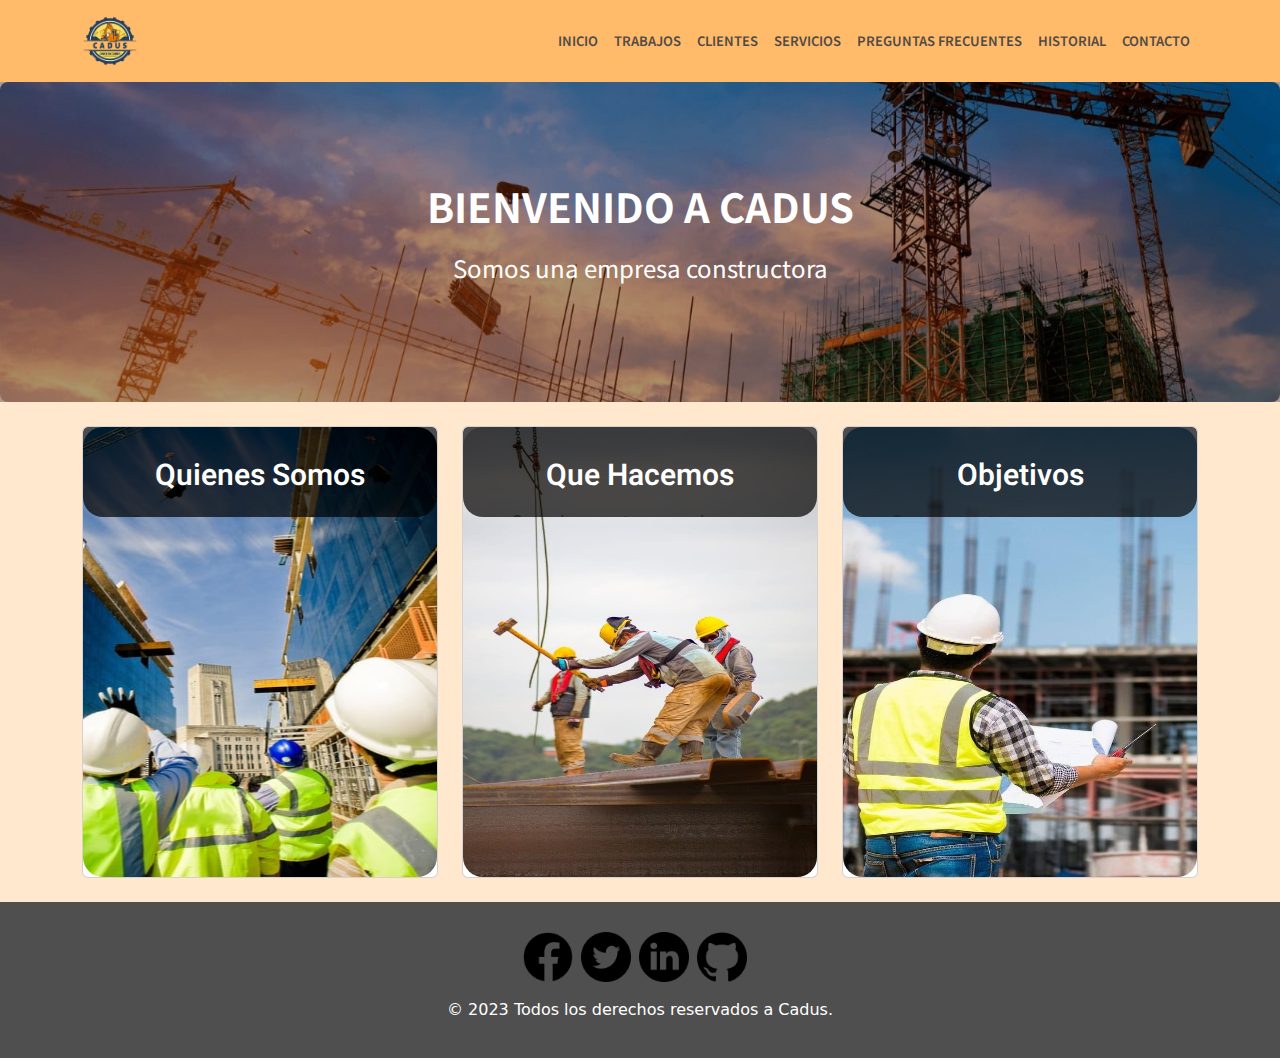
<file: index.html>
<!DOCTYPE html>
<html lang="es">
<head>
  <meta charset="UTF-8">
  <meta name="viewport" content="width=device-width, initial-scale=1, shrink-to-fit=no">
  <title>CADUS S.A</title>
  <!-- Enlace a Bootstrap CSS -->
  <link rel="stylesheet" href="./css/index.css">
  <link rel="preconnect" href="https://fonts.googleapis.com">
<link rel="preconnect" href="https://fonts.gstatic.com" crossorigin>
<link href="https://fonts.googleapis.com/css2?family=Heebo:wght@200&family=Noto+Sans+JP:wght@500&display=swap" rel="stylesheet">
<link href="https://cdn.jsdelivr.net/npm/bootstrap@5.3.2/dist/css/bootstrap.min.css" rel="stylesheet">
<link rel="shortcut icon" href="./img/logo/loguito.png" type="image/x-icon">

</head>
<body id="bodyy">

<!-- Barra de navegación -->

<nav class="navbar navbar-expand-lg navbar-light fixed">
  <div class="container">
    <a class="navbar-brand" href="./index.html">
      <img src="./img/logo/loguito.png" alt="" srcset="">
    </a>
    <button class="navbar-toggler" type="button" data-bs-toggle="collapse" data-bs-target="#navbarNav" aria-controls="navbarNav" aria-expanded="false" aria-label="Toggle navigation">
      <span class="navbar-toggler-icon"></span>
    </button>
    <div class="navbar-collapse justify-content-end menucito collapse" id="navbarNav">
      <ul class="navbar-nav">
        <li class="nav-item"><a class="nav-link" href="./index.html">Inicio</a></li>
        <li class="nav-item"><a class="nav-link" href="./trabajos.html">Trabajos</a></li>
        <li class="nav-item"><a class="nav-link" href="./empresas.html">Clientes</a></li>
        <li class="nav-item"><a class="nav-link" href="./nuestro.html">Servicios</a></li>
        <li class="nav-item"><a class="nav-link" href="./preguntas.html">Preguntas Frecuentes</a></li>
        <li class="nav-item"><a class="nav-link" href="./historial.html">Historial</a></li>
        <li class="nav-item"><a class="nav-link" href="./formulario.html">Contacto</a></li>
      </ul>
    </div>
  </div>
</nav>

  <!-- bienvenida -->
    <section  class="p-5 text-center bg-image rounded-3 hero-section">
      <div class="d-flex justify-content-center align-items-center h-100">
        <div class="text-white">
          <h1 class="hero-title">Bienvenido a Cadus</h1>
        <p class="hero-description">Somos una empresa constructora</p>
      </div>

    </div>
  </section>

    <!-- tarjetas -->
  <div class="container mt-4">
    <div class="row">
      <div class="col-md-4 mb-4">
        <div class="card" id="hover">
          <img src="./img/principal/quienes somos.jpg" alt="quienes somos" class="img-fluid">
          <div class="card-body">
            <h2 class="card-title" id="titulo">Quienes Somos</h2>
            <ul class="card-text" id="rebelde">
              <li>Somos una empresa constructora de sólida trayectoria y experiencia</li>
              <li>con un equipo profesional plenamente comprometido con el cumplimiento</li>
              <li>capaz de brindar múltiples soluciones en forma rápida, creativa y eficaz.</li>
            </ul>
          </div>
        </div>
      </div>
      <div class="col-md-4 mb-4">
        <div class="card" id="hover">
          <img src="./img/principal/que hacemos.jpg" alt="que hacemos" class="img-fluid">
          <div class="card-body">
            <h2 class="card-title" id="titulo">Que Hacemos</h2>
            <ul class="card-text" id="textoo">
              <li>Optimizamos tus espacios e incrementamos tu bienestar.</li>
              <li>Creamos espacios excepcionales e inspiradores para nuestros clientes.</li>
              <li>Construimos tus sueños cumpliendo en tiempo y forma.</li>
              <li>Suministramos y desarrollamos el mobiliario a tu medida.</li>
              <li>Nos adaptamos a las exigencias del mercado.</li>
            </ul>
          </div>
        </div>
      </div>
      <div class="col-md-4 mb-4">
        <div class="card" id="hover">
          <img src="./img/principal/objetivos.jpg" alt="objetivos">
          <div class="card-body">
            <h2 class="card-title" id="titulo">Objetivos</h2>
            <ul class="card-text" id="textoo">
              <li>Crear estructuras seguras y duraderas.</li>
              <li>Generar beneficios económicos.</li>
              <li>Satisfacer al cliente.</li>
              <li>Tener un equipo de trabajo capacitado y herramientas de alta calidad.</li>
            </ul>
          </div>
        </div>
      </div>
    </div>
  </div>
  
  <footer class="footer mt-auto ">
    <div class="container-fluid">
      <div class="row">
        <!-- Redes Sociales -->
        <div class="col-md-12 text-center">
          <ul class="social-icons list-inline">
            <li class="list-inline-item">
              <a href="https://www.facebook.com/">
                <img src="./img/redes/facebook.png" id="face" alt="Facebook" class="img-fluid" />
              </a>
            </li>
            <li class="list-inline-item">
              <a href="https://twitter.com/home?lang=es">
                <img src="./img/redes/twitter.png" id="twitter" alt="Twitter" class="img-fluid" />
              </a>
            </li>
            <li class="list-inline-item">
              <a href="https://www.linkedin.com/feed/">
                <img src="./img/redes/linkedin.png" id="linkedin" alt="LinkedIn" class="img-fluid" />
              </a>
            </li>
            <li class="list-inline-item">
              <a href="https://github.com/">
                <img src="./img/redes/github.png" id="git" alt="github" class="img-fluid" />
              </a>
            </li>
          </ul>
          <div class="container text-center mt-3">
            <p>&copy; 2023 Todos los derechos reservados a Cadus.</p>
          </div>
        </div>
      </div>
    </div>
  </footer>


  <script src="https://code.jquery.com/jquery-3.6.4.min.js"></script>
  <script src="https://cdn.jsdelivr.net/npm/@popperjs/core@2.11.8/dist/umd/popper.min.js" integrity="sha384-I7E8VVD/ismYTF4hNIPjVp/Zjvgyol6VFvRkX/vR+Vc4jQkC+hVqc2pM8ODewa9r" crossorigin="anonymous"></script>
  <script src="https://cdn.jsdelivr.net/npm/bootstrap@5.3.2/dist/js/bootstrap.min.js" integrity="sha384-BBtl+eGJRgqQAUMxJ7pMwbEyER4l1g+O15P+16Ep7Q9Q+zqX6gSbd85u4mG4QzX+" crossorigin="anonymous"></script>

</body>



</html>
</file>
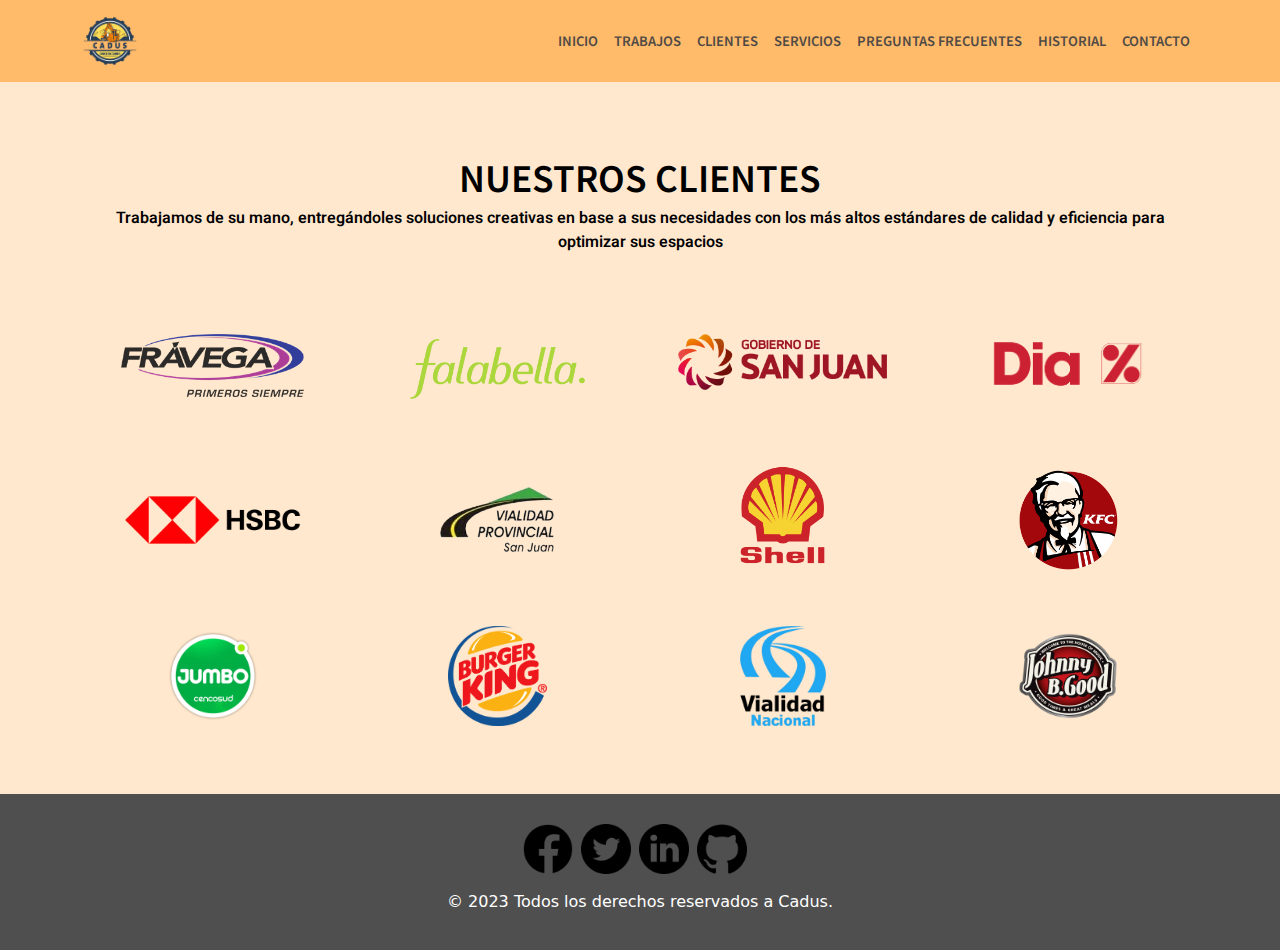
<file: empresas.html>
<!DOCTYPE html>
<html lang="en">

<head>
  <meta charset="utf-8" />
  <meta name="viewport" content="width=device-width, initial-scale=1" />
  <link rel="shortcut icon" href="./img/logo/loguito.png" type="image/x-icon" />
  <title>Nuestros Clientes</title>
  <link rel="stylesheet" href="https://cdn.jsdelivr.net/npm/bootstrap@5.3.2/dist/css/bootstrap.min.css" />
  <link rel="preconnect" href="https://fonts.googleapis.com" />
  <link rel="preconnect" href="https://fonts.gstatic.com" crossorigin />
  <link href="https://fonts.googleapis.com/css2?family=Heebo:wght@200&family=Noto+Sans+JP:wght@500&display=swap"
    rel="stylesheet" />
  <link rel="stylesheet" href="./css/clientes.css" />
</head>

<body id="bodyy">
  <nav class="navbar navbar-expand-md navbar-light fixed">
    <div class="container">
      <a class="navbar-brand" href="./index.html">
        <img src="./img/logo/loguito.png" alt="" srcset="" />
      </a>
      <button class="navbar-toggler" type="button" data-bs-toggle="collapse" data-bs-target="#navbarNav"
        aria-controls="navbarNav" aria-expanded="false" aria-label="Toggle navigation">
        <span class="navbar-toggler-icon"></span>
      </button>
      <div class="navbar-collapse justify-content-end menucito collapse" id="navbarNav">
        <ul class="navbar-nav">
          <li class="nav-item">
            <a class="nav-link" href="./index.html">Inicio</a>
          </li>
          <li class="nav-item">
            <a class="nav-link" href="./trabajos.html">Trabajos</a>
          </li>
          <li class="nav-item">
            <a class="nav-link" href="./empresas.html">Clientes</a>
          </li>
          <li class="nav-item">
            <a class="nav-link" href="./nuestro.html">Servicios</a>
          </li>
          <li class="nav-item">
            <a class="nav-link" href="./preguntas.html">Preguntas Frecuentes</a>
          </li>
          <li class="nav-item">
            <a class="nav-link" href="./historial.html">Historial</a>
          </li>
          <li class="nav-item">
            <a class="nav-link" href="./formulario.html">Contacto</a>
          </li>
        </ul>
      </div>
    </div>
  </nav>

  <section class="container aleriaa pt-4">
    <div class="row">
      <div class="col-md-12 text-center title" id="tituloo">
        <h2 class="text-uppercase">Nuestros Clientes</h2>
        <p>
          Trabajamos de su mano, entregándoles soluciones creativas en base a sus necesidades con los más altos
          estándares de calidad y eficiencia para optimizar sus espacios
        </p>
      </div>
    </div>
  </section>

  <section class="container galeriaa pt-2 pb-5">
    <div class="row">
      <div class="col-md-3 col-sm-12 pt-3">
        <img src="./img/empresas/fravega.png" id="imgrevelde1" class="img-fluid" alt="fravega" />
      </div>
      <div class="col-md-3 col-sm-12 pt-3">
        <img
            src="./img/empresas/fallabella.png"
            id="imgrevelde2"
            class="img-fluid"
            alt="fallabella"
          />
      </div>
      <div class="col-md-3 col-sm-12 pt-3">
        <img   src="./img/empresas//gobierno.png"
        class="img-fluid"
        id="imgrevelde3"
        alt="gobierno"/>
      </div>
      <div class="col-md-3 col-sm-12 pt-3">
        <img src="./img/empresas/dia.png" class="img-fluid" alt="dia" />
      </div>
      <div class="col-md-3 col-sm-12 pt-3">
        <img src="./img/empresas/banco.png" class="img-fluid" alt="banco" />
      </div>
      <div class="col-md-3 col-sm-12 pt-3">
        <img
        src="./img/empresas/vialidad.png"
        class="img-fluid"
        alt="vialidad"
      />
      </div>
      <div class="col-md-3 col-sm-12 pt-3">
        <img
            src="./img/empresas/shell.png"
            id="imgrevelde4"
            class="img-fluid"
            alt="shell"
          />
      </div>
      <div class="col-md-3 col-sm-12 pt-3">
        <img src="./img/empresas/kfc.png" class="img-fluid" alt="kfc" />
      </div>  
      <div class="col-md-3 col-sm-12 pt-3">
        <img src="./img/empresas/jumbo.png" class="img-fluid" alt="jumbo" />
      </div>
      <div class="col-md-3 col-sm-12 pt-3">
        <img src="./img/empresas/burger.png" class="img-fluid" alt="burger" />
      </div>
      <div class="col-md-3 col-sm-12 pt-3">
        <img
        src="./img/empresas/vialidad2.png"
        class="img-fluid"
        alt="vialidad2"
      />
      </div>
      <div class="col-md-3 col-sm-12 pt-3">
        <img src="./img/empresas/good.png" class="img-fluid" alt="good" />
      </div>
    
    </div>
  </section>

  <footer class="footer mt-auto ">
    <div class="container-fluid">
      <div class="row">
        <!-- Redes Sociales -->
        <div class="col-md-12 text-center">
          <ul class="social-icons list-inline">
            <li class="list-inline-item">
              <a href="https://www.facebook.com/">
                <img src="./img/redes/facebook.png" id="face" alt="Facebook" class="img-fluid" />
              </a>
            </li>
            <li class="list-inline-item">
              <a href="https://twitter.com/home?lang=es">
                <img src="./img/redes/twitter.png" id="twitter" alt="Twitter" class="img-fluid" />
              </a>
            </li>
            <li class="list-inline-item">
              <a href="https://www.linkedin.com/feed/">
                <img src="./img/redes/linkedin.png" id="linkedin" alt="LinkedIn" class="img-fluid" />
              </a>
            </li>
            <li class="list-inline-item">
              <a href="https://github.com/">
                <img src="./img/redes/github.png" id="git" alt="github" class="img-fluid" />
              </a>
            </li>
          </ul>
          <div class="container text-center mt-3">
            <p>&copy; 2023 Todos los derechos reservados a Cadus.</p>
          </div>
        </div>
      </div>
    </div>
  </footer>


  <script src="https://code.jquery.com/jquery-3.6.4.min.js"></script>
  <script src="https://cdn.jsdelivr.net/npm/@popperjs/core@2.11.8/dist/umd/popper.min.js"
    integrity="sha384-I7E8VVD/ismYTF4hNIPjVp/Zjvgyol6VFvRkX/vR+Vc4jQkC+hVqc2pM8ODewa9r"
    crossorigin="anonymous"></script>
  <script src="https://cdn.jsdelivr.net/npm/bootstrap@5.3.2/dist/js/bootstrap.min.js"
    integrity="sha384-BBtl+eGJRgqQAUMxJ7pMwbEyER4l1g+O15P+16Ep7Q9Q+zqX6gSbd85u4mG4QzX+" crossorigin="anonymous"></script>
</body>

</html>
</file>
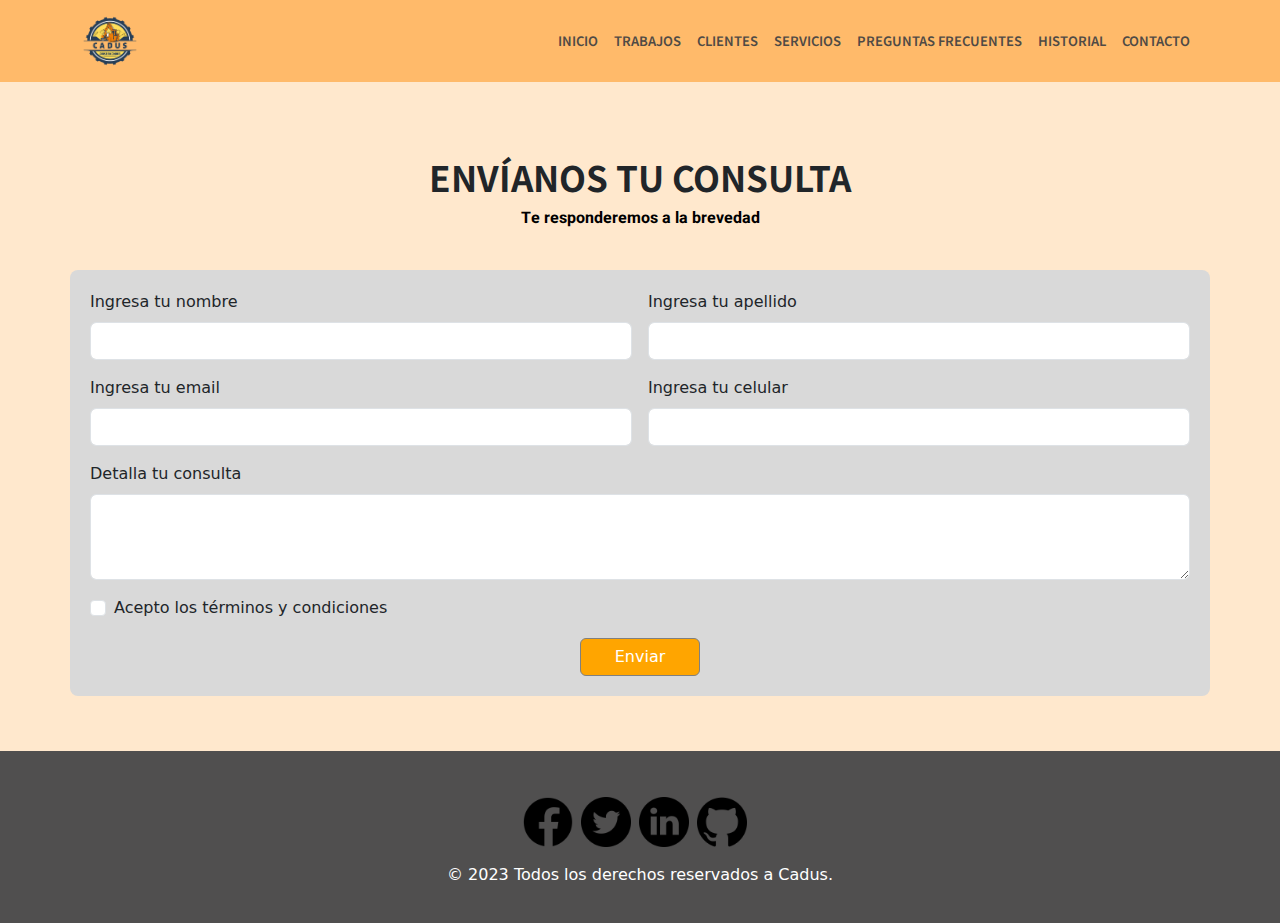
<file: formulario.html>
<!DOCTYPE html>
<html lang="es">
<head>
  <meta charset="UTF-8">
  <meta name="viewport" content="width=device-width, initial-scale=1, shrink-to-fit=no">
  <title>Contacto</title>
  <!-- Enlace a Bootstrap CSS -->
  <link rel="stylesheet" href="./css/formulario.css">
  <link rel="shortcut icon" href="./img/logo/loguito.png" type="image/x-icon">
  <link rel="preconnect" href="https://fonts.googleapis.com">
<link rel="preconnect" href="https://fonts.gstatic.com" crossorigin>
<link href="https://fonts.googleapis.com/css2?family=Heebo:wght@200&family=Noto+Sans+JP:wght@500&display=swap" rel="stylesheet">
<link href="https://cdn.jsdelivr.net/npm/bootstrap@5.3.2/dist/css/bootstrap.min.css" rel="stylesheet">
<link rel="shortcut icon" href="./img/logo/loguito.png" type="image/x-icon">
</head>
<body id="bodyy">

  <nav class="navbar navbar-expand-lg navbar-light fixed">
    <div class="container">
      <a class="navbar-brand" href="./index.html">
        <img src="./img/logo/loguito.png" alt="" srcset="">
      </a>
      <button class="navbar-toggler" type="button" data-bs-toggle="collapse" data-bs-target="#navbarNav" aria-controls="navbarNav" aria-expanded="false" aria-label="Toggle navigation">
        <span class="navbar-toggler-icon"></span>
      </button>
      <div class="navbar-collapse justify-content-end menucito collapse" id="navbarNav">
        <ul class="navbar-nav">
          <li class="nav-item"><a class="nav-link" href="./index.html">Inicio</a></li>
          <li class="nav-item"><a class="nav-link" href="./trabajos.html">Trabajos</a></li>
          <li class="nav-item"><a class="nav-link" href="./empresas.html">Clientes</a></li>
          <li class="nav-item"><a class="nav-link" href="./nuestro.html">Servicios</a></li>
          <li class="nav-item"><a class="nav-link" href="./preguntas.html">Preguntas Frecuentes</a></li>
          <li class="nav-item"><a class="nav-link" href="./historial.html">Historial</a></li>
          <li class="nav-item"><a class="nav-link" href="./formulario.html">Contacto</a></li>
        </ul>
      </div>
    </div>
  </nav>


<!-- Título Nuestros Trabajos -->
<div class="container mt-4" id="titulooo">
  <h2 class="text-center text-uppercase title">ENVÍANOS TU CONSULTA</h2>
  <p>Te responderemos a la brevedad</p>
</div>


<div class="container mt-4" id="fomuuu">
  <form class="row g-3">
    <div class="col-md-6">
      <label D9D9D9 for="inputName" class="form-label">Ingresa tu nombre</label>
      <input type="text" class="form-control" id="inputName" required>
    </div>
    <div class="col-md-6">
      <label for="inputLastName" class="form-label">Ingresa tu apellido</label>
      <input type="text" class="form-control" id="inputLastName"required>
    </div>
    <div class="col-md-6">
      <label for="inputEmail2" class="form-label">Ingresa tu email</label>
      <input type="email" class="form-control" id="inputEmail2" required>
    </div>
    <div class="col-md-6">
      <label for="inputPhone" class="form-label">Ingresa tu celular</label>
      <input type="number" class="form-control" id="inputPhone" required>
    </div>
    <div class="col-12">
      <label for="exampleFormControlTextarea1" class="form-label">Detalla tu consulta</label>
      <textarea class="form-control" id="exampleFormControlTextarea1" rows="3" required></textarea>
    </div>
    <div class="col-12">
      <div class="form-check">
        <input class="form-check-input" type="checkbox" id="gridCheck">
        <label class="form-check-label" for="gridCheck">
          Acepto los términos y condiciones
        </label>
      </div>
    </div>
    <div class="col-12 d-flex justify-content-center" >
      <button type="button" class="btn custom-btn" id="btnEnviar">Enviar</button>
    </div>
  </form>
</div>

<div class="modal fade" id="staticBackdrop" data-bs-backdrop="static" data-bs-keyboard="false" tabindex="-1" aria-labelledby="staticBackdropLabel" aria-hidden="true">
  <div class="modal-dialog">
    <div class="modal-content">
      <div class="modal-header">
        <button type="button" class="btn-close" data-bs-dismiss="modal" aria-label="Close"></button>
      </div>
      <div class="modal-body justify-content-center text-center">
        <img src="./img/redes/tilde.png" alt="Tilde Verde" class="imgg">
        <h1 class="modal-title fs-5 text-success text-center" id="staticBackdropLabel">¡Tu consulta fue enviada correctamente!</h1>
        <p class="text-center"id="nombreModal">Te responderemos a la brevedad</p>
      </div>
      <div class="modal-footer">
        <button type="button" class="btn botoncito" data-bs-dismiss="modal">Cerrar</button>
      </div>
    </div>
  </div>
</div>


<footer class="footer mt-auto">
  <div class="container-fluid">
    <div class="row">
      <!-- Redes Sociales -->
      <div class="col-md-12 text-center mt-3">
        <ul class="social-icons list-inline">
          <li class="list-inline-item">
            <a href="https://www.facebook.com/">
              <img src="./img/redes/facebook.png" id="face" alt="Facebook" class="img-fluid" />
            </a>
          </li>
          <li class="list-inline-item">
            <a href="https://twitter.com/home?lang=es">
              <img src="./img/redes/twitter.png" id="twitter" alt="Twitter" class="img-fluid" />
            </a>
          </li>
          <li class="list-inline-item">
            <a href="https://www.linkedin.com/feed/">
              <img src="./img/redes/linkedin.png" id="linkedin" alt="LinkedIn" class="img-fluid" />
            </a>
          </li>
          <li class="list-inline-item">
            <a href="https://github.com/">
              <img src="./img/redes/github.png" id="git" alt="github" class="img-fluid" />
            </a>
          </li>
        </ul>
        <div class="container text-center mt-3">
          <p>&copy; 2023 Todos los derechos reservados a Cadus.</p>
        </div>
      </div>
    </div>
  </div>
</footer>

<script src="./js/index.js"></script>
<script src="https://code.jquery.com/jquery-3.6.4.min.js"></script>
<script src="https://cdn.jsdelivr.net/npm/@popperjs/core@2.11.8/dist/umd/popper.min.js" integrity="sha384-I7E8VVD/ismYTF4hNIPjVp/Zjvgyol6VFvRkX/vR+Vc4jQkC+hVqc2pM8ODewa9r" crossorigin="anonymous"></script>
<script src="https://cdn.jsdelivr.net/npm/bootstrap@5.3.2/dist/js/bootstrap.min.js" integrity="sha384-BBtl+eGJRgqQAUMxJ7pMwbEyER4l1g+O15P+16Ep7Q9Q+zqX6gSbd85u4mG4QzX+" crossorigin="anonymous"></script>
</body>
</html>
</file>
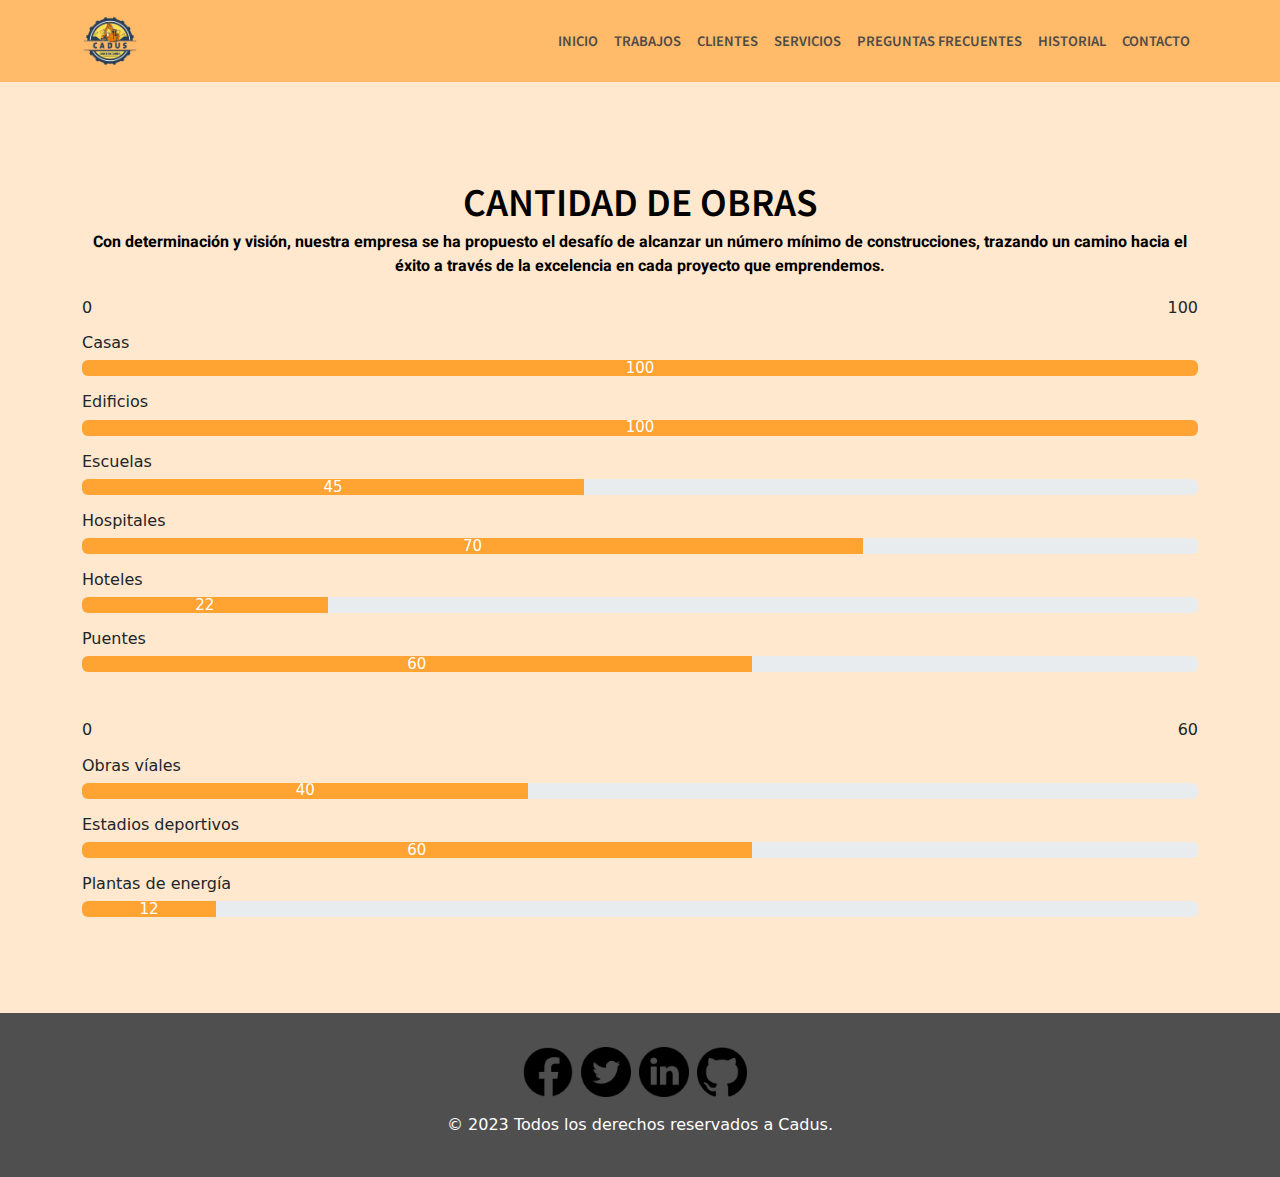
<file: historial.html>
<!doctype html>
<html lang="en">

<head>
  <meta charset="utf-8">
  <meta name="viewport" content="width=device-width, initial-scale=1">
  <title>Historial</title>
  <link rel="stylesheet" href="./css/historial.css">
  <link rel="preconnect" href="https://fonts.googleapis.com">
  <link rel="preconnect" href="https://fonts.gstatic.com" crossorigin>
  <link href="https://fonts.googleapis.com/css2?family=Heebo:wght@200&family=Noto+Sans+JP:wght@500&display=swap" rel="stylesheet">
  <link href="https://cdn.jsdelivr.net/npm/bootstrap@5.3.2/dist/css/bootstrap.min.css" rel="stylesheet">
  <link rel="shortcut icon" href="./img/logo/loguito.png" type="image/x-icon">
</head>

<body id="bodyy">
  <nav class="navbar navbar-expand-lg navbar-light fixed">
    <div class="container">
      <a class="navbar-brand" href="./index.html">
        <img src="./img/logo/loguito.png" alt="" srcset="">
      </a>
      <button class="navbar-toggler" type="button" data-bs-toggle="collapse" data-bs-target="#navbarNav"
        aria-controls="navbarNav" aria-expanded="false" aria-label="Toggle navigation">
        <span class="navbar-toggler-icon"></span>
      </button>
      <div class="navbar-collapse justify-content-end menucito collapse" id="navbarNav">
        <ul class="navbar-nav">
          <li class="nav-item"><a class="nav-link" href="./index.html">Inicio</a></li>
          <li class="nav-item"><a class="nav-link" href="./trabajos.html">Trabajos</a></li>
          <li class="nav-item"><a class="nav-link" href="./empresas.html">Clientes</a></li>
          <li class="nav-item"><a class="nav-link" href="./nuestro.html">Servicios</a></li>
          <li class="nav-item"><a class="nav-link" href="./preguntas.html">Preguntas Frecuentes</a></li>
          <li class="nav-item"><a class="nav-link" href="./historial.html">Historial</a></li>
          <li class="nav-item"><a class="nav-link" href="./formulario.html">Contacto</a></li>
        </ul>
      </div>
    </div>
  </nav>

  <div class="container text-center mt-5 mb-5" id="tituloo">
    <h2>CANTIDAD DE OBRAS</h2>
    <p>Con determinación y visión, nuestra empresa se ha propuesto el desafío de alcanzar un número mínimo de
      construcciones, trazando un camino hacia el éxito a través de la excelencia en cada proyecto que emprendemos.
    </p>

    <div class="progress-container">
      <div class="numeritos">
        <h6 id="izq">0</h6>
      <h6 id="der">100</h6>
      </div>
      <h6 class="left-align mt-3">Casas</h6>
      <div class="progress" role="progressbar" aria-label="Example with label" aria-valuenow="100">
        <div class="progress-bar casas-progress" style="background-color: #FFA333; font-size: 15px;">100</div>
      </div>

      <h6 class="left-align mt-3">Edificios</h6>
      <div class="progress" role="progressbar" aria-label="Example with label" aria-valuenow="100">
        <div class="progress-bar edificios-progress" style="background-color: #FFA333; font-size: 15px;">100</div>
      </div>

      <h6 class="left-align mt-3">Escuelas</h6>
      <div class="progress" role="progressbar" aria-label="Example with label" aria-valuenow="45">
        <div class="progress-bar escuelas-progress" style="background-color: #FFA333; font-size: 15px;">45</div>
      </div>

      <h6 class="left-align mt-3">Hospitales</h6>
      <div class="progress" role="progressbar" aria-label="Example with label" aria-valuenow="70">
        <div class="progress-bar hospitales-progress" style="background-color: #FFA333; font-size: 15px;">70</div>
      </div>

      <h6 class="left-align mt-3">Hoteles</h6>
      <div class="progress" role="progressbar" aria-label="Example with label" aria-valuenow="22">
        <div class="progress-bar hoteles-progress"style="background-color: #FFA333; font-size: 15px;">22</div>
      </div>

      <h6 class="left-align mt-3">Puentes</h6>
      <div class="progress" role="progressbar" aria-label="Example with label" aria-valuenow="60">
        <div class="progress-bar puentes-progress" style="background-color: #FFA333; font-size: 15px;">60</div>
      </div>
    </div>

    <div class="progress-container mt-5">
      <div class="numeritos2">
        <h6 id="izq">0</h6>
      <h6 id="der">60</h6>
      </div>
  
      <h6 class="left-align mt-3">Obras víales</h6>
      <div class="progress" role="progressbar" aria-label="Example with label" aria-valuenow="40">
        <div class="progress-bar obras-viales-progress" style="background-color: #FFA333; font-size: 15px;">40</div>
      </div>

      <h6 class="left-align mt-3">Estadios deportivos</h6>
      <div class="progress" role="progressbar" aria-label="Example with label" aria-valuenow="60">
        <div class="progress-bar estadios-deportivos-progress" style="background-color: #FFA333; font-size: 15px;">60</div>
      </div>

      <h6 class="left-align mt-3">Plantas de energía</h6>
      <div class="progress" role="progressbar" aria-label="Example with label" aria-valuenow="12">
        <div class="progress-bar plantas-energia-progress" style="background-color: #FFA333; font-size: 15px;"">12</div>
      </div>
    </div>
  </div>

  <footer class="footer mt-5">
    <div class="container-fluid">
      <div class="row">
        <!-- Redes Sociales -->
        <div class="col-md-12 text-center mt-4 mb-4">
          <ul class="social-icons list-inline">
            <li class="list-inline-item">
              <a href="https://www.facebook.com/">
                <img src="./img/redes/facebook.png" id="face" alt="Facebook" class="img-fluid" />
              </a>
            </li>
            <li class="list-inline-item">
              <a href="https://twitter.com/home?lang=es">
                <img src="./img/redes/twitter.png" id="twitter" alt="Twitter" class="img-fluid" />
              </a>
            </li>
            <li class="list-inline-item">
              <a href="https://www.linkedin.com/feed/">
                <img src="./img/redes/linkedin.png" id="linkedin" alt="LinkedIn" class="img-fluid" />
              </a>
            </li>
            <li class="list-inline-item">
              <a href="https://github.com/">
                <img src="./img/redes/github.png" id="git" alt="github" class="img-fluid" />
              </a>
            </li>
          </ul>
          <div class="container text-center mt-3">
            <p>&copy; 2023 Todos los derechos reservados a Cadus.</p>
          </div>
        </div>
      </div>
    </div>
  </footer>



  <script src="https://code.jquery.com/jquery-3.6.4.min.js"></script>
  <script src="https://cdn.jsdelivr.net/npm/@popperjs/core@2.11.8/dist/umd/popper.min.js"
    integrity="sha384-I7E8VVD/ismYTF4hNIPjVp/Zjvgyol6VFvRkX/vR+Vc4jQkC+hVqc2pM8ODewa9r"
    crossorigin="anonymous"></script>
  <script src="https://cdn.jsdelivr.net/npm/bootstrap@5.3.2/dist/js/bootstrap.min.js"
    integrity="sha384-BBtl+eGJRgqQAUMxJ7pMwbEyER4l1g+O15P+16Ep7Q9Q+zqX6gSbd85u4mG4QzX+"
    crossorigin="anonymous"></script>
</body>

</html>
</file>
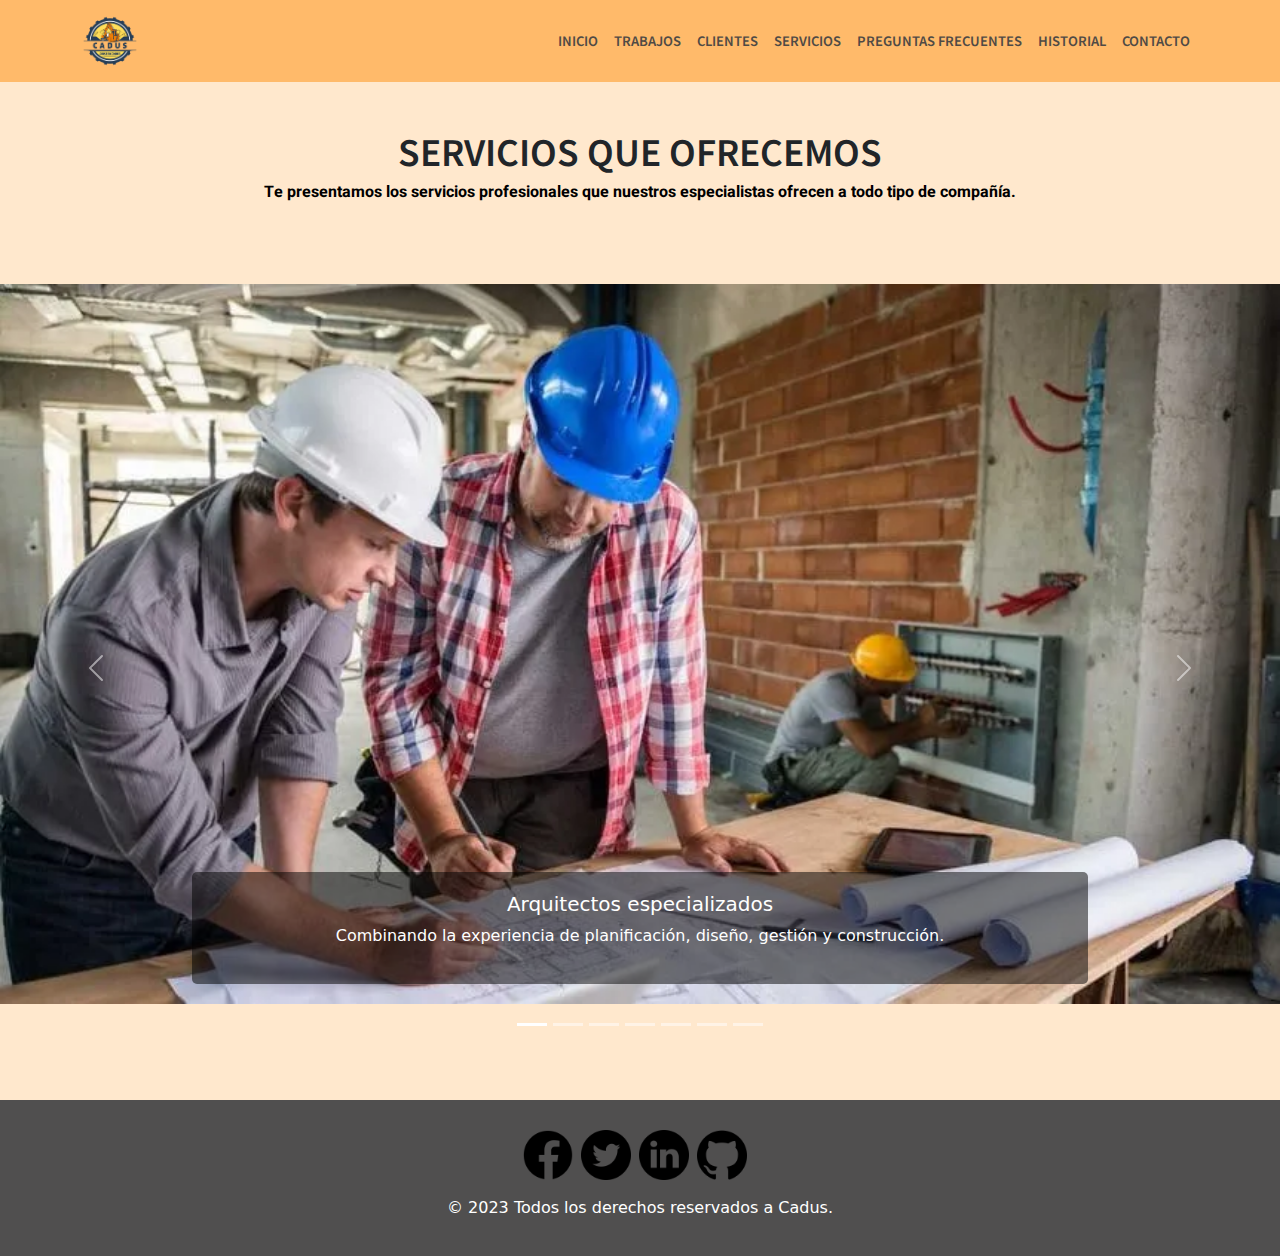
<file: nuestro.html>
<!DOCTYPE html>
<html lang="en">

<head>
    <meta charset="UTF-8">
    <meta name="viewport" content="width=device-width, initial-scale=1, shrink-to-fit=no">

    <title>Servicios</title>
    <link rel="stylesheet" href="./css/servicios.css">
    <link rel="preconnect" href="https://fonts.googleapis.com">
    <link rel="preconnect" href="https://fonts.gstatic.com" crossorigin>
    <link href="https://fonts.googleapis.com/css2?family=Heebo:wght@200&family=Noto+Sans+JP:wght@500&display=swap"
        rel="stylesheet">
    <link href="https://cdn.jsdelivr.net/npm/bootstrap@5.3.2/dist/css/bootstrap.min.css" rel="stylesheet">
    <link rel="shortcut icon" href="./img/logo/loguito.png" type="image/x-icon">
</head>

<body id="bodyy">

    <nav class="navbar navbar-expand-lg navbar-light fixed">
        <div class="container">
            <a class="navbar-brand" href="./index.html">
                <img src="./img/logo/loguito.png" alt="" srcset="">
            </a>
            <button class="navbar-toggler" type="button" data-bs-toggle="collapse" data-bs-target="#navbarNav"
                aria-controls="navbarNav" aria-expanded="false" aria-label="Toggle navigation">
                <span class="navbar-toggler-icon"></span>
            </button>
            <div class="navbar-collapse justify-content-end menucito collapse" id="navbarNav">
                <ul class="navbar-nav">
                    <li class="nav-item"><a class="nav-link" href="./index.html">Inicio</a></li>
                    <li class="nav-item"><a class="nav-link" href="./trabajos.html">Trabajos</a></li>
                    <li class="nav-item"><a class="nav-link" href="./empresas.html">Clientes</a></li>
                    <li class="nav-item"><a class="nav-link" href="./nuestro.html">Servicios</a></li>
                    <li class="nav-item"><a class="nav-link" href="./preguntas.html">Preguntas Frecuentes</a></li>
                    <li class="nav-item"><a class="nav-link" href="./historial.html">Historial</a></li>
                    <li class="nav-item"><a class="nav-link" href="./formulario.html">Contacto</a></li>
                </ul>
            </div>
        </div>
    </nav>


    <div class="container mt-5 mb-5" id="tituloo">
        <h2 class="text-center text-uppercase title">SERVICIOS QUE OFRECEMOS</h2>
        <p>Te presentamos los servicios profesionales que nuestros especialistas ofrecen a todo tipo de compañía.</p>
    </div>

    <div id="carouselExampleCaptions" class="carousel slide mt-3 mb-5 pb-5">
        <div class="carousel-indicators">
            <button type="button" data-bs-target="#carouselExampleCaptions" data-bs-slide-to="0" class="active"
                aria-current="true" aria-label="Slide 1"></button>
            <button type="button" data-bs-target="#carouselExampleCaptions" data-bs-slide-to="1" aria-label="Slide 2"></button>
            <button type="button" data-bs-target="#carouselExampleCaptions" data-bs-slide-to="2" aria-label="Slide 3"></button>
            <button type="button" data-bs-target="#carouselExampleCaptions" data-bs-slide-to="3" aria-label="Slide 4"></button>
            <button type="button" data-bs-target="#carouselExampleCaptions" data-bs-slide-to="4" aria-label="Slide 5"></button>
            <button type="button" data-bs-target="#carouselExampleCaptions" data-bs-slide-to="5" aria-label="Slide 6"></button>
            <button type="button" data-bs-target="#carouselExampleCaptions" data-bs-slide-to="6" aria-label="Slide 7"></button>
        </div>
        <div class="carousel-inner">
            <div class="carousel-item active">
                <img src="./img/servicios/ARQUI.webp" class="d-block w-100 img-fluid" alt="...">
                <div class="carousel-caption d-md-block">
                    <h5>Arquitectos especializados</h5>
                    <p>Combinando la experiencia de planificación, diseño, gestión y construcción.</p>
                </div>
            </div>
            <div class="carousel-item">
                <img src="./img/servicios/higiene y seguridad.jfif" class="d-block w-100 img-fluid" alt="...">
                <div class="carousel-caption d-md-block">
                    <h5>Higiene y seguridad</h5>
                    <p>Protegemos la vida y el bienestar de los trabajadores.</p>
                </div>
            </div>
            <div class="carousel-item">
                <img src="./img/servicios/bariro.jpg" class="d-block w-100 img-fluid" alt="...">
                <div class="carousel-caption d-md-block">
                    <h5>Construcciones</h5>
                    <p>Nuestros servicios abarcan la construcción de nuevos proyectos.</p>
                </div>
            </div>
            <div class="carousel-item">
                <img src="./img/servicios/imagen2.jpeg" class="d-block w-100 img-fluid"  alt="...">
                <div class="carousel-caption d-md-block">
                    <h5>Instalaciones eléctricas</h5>
                    <p>Realizamos instalaciones generales, mantenimiento para locales comerciales.</p>
                </div>
            </div>
            <div class="carousel-item">
                <img src="./img/servicios/imagen3.jpeg" class="d-block w-100 img-fluid" alt="...">
                <div class="carousel-caption d-md-block">
                    <h4>Plomeria de alta calidad</h4>
                    <p>Brindamos nuestros servicios con personas certificadas.</p>
                </div>
            </div>
        </div>
        <button class="carousel-control-prev" type="button" data-bs-target="#carouselExampleCaptions"
            data-bs-slide="prev">
            <span class="carousel-control-prev-icon" aria-hidden="true"></span>
            <span class="visually-hidden">Previous</span>
        </button>
        <button class="carousel-control-next" type="button" data-bs-target="#carouselExampleCaptions"
            data-bs-slide="next">
            <span class="carousel-control-next-icon" aria-hidden="true"></span>
            <span class="visually-hidden">Next</span>
        </button>
    </div>

    <footer class="footer mt-auto ">
      <div class="container-fluid">
        <div class="row">
          <!-- Redes Sociales -->
          <div class="col-md-12 text-center">
            <ul class="social-icons list-inline">
              <li class="list-inline-item">
                <a href="https://www.facebook.com/">
                  <img src="./img/redes/facebook.png" id="face" alt="Facebook" class="img-fluid" />
                </a>
              </li>
              <li class="list-inline-item">
                <a href="https://twitter.com/home?lang=es">
                  <img src="./img/redes/twitter.png" id="twitter" alt="Twitter" class="img-fluid" />
                </a>
              </li>
              <li class="list-inline-item">
                <a href="https://www.linkedin.com/feed/">
                  <img src="./img/redes/linkedin.png" id="linkedin" alt="LinkedIn" class="img-fluid" />
                </a>
              </li>
              <li class="list-inline-item">
                <a href="https://github.com/">
                  <img src="./img/redes/github.png" id="git" alt="github" class="img-fluid" />
                </a>
              </li>
            </ul>
            <div class="container text-center mt-3">
              <p>&copy; 2023 Todos los derechos reservados a Cadus.</p>
            </div>
          </div>
        </div>
      </div>
    </footer>
  

    <script src="https://code.jquery.com/jquery-3.6.4.min.js"></script>
    <script src="https://cdn.jsdelivr.net/npm/@popperjs/core@2.11.8/dist/umd/popper.min.js"
        integrity="sha384-I7E8VVD/ismYTF4hNIPjVp/Zjvgyol6VFvRkX/vR+Vc4jQkC+hVqc2pM8ODewa9r"
        crossorigin="anonymous"></script>
    <script src="https://cdn.jsdelivr.net/npm/bootstrap@5.3.2/dist/js/bootstrap.min.js"
        integrity="sha384-BBtl+eGJRgqQAUMxJ7pMwbEyER4l1g+O15P+16Ep7Q9Q+zqX6gSbd85u4mG4QzX+"
        crossorigin="anonymous"></script>

</body>

</html>
</file>
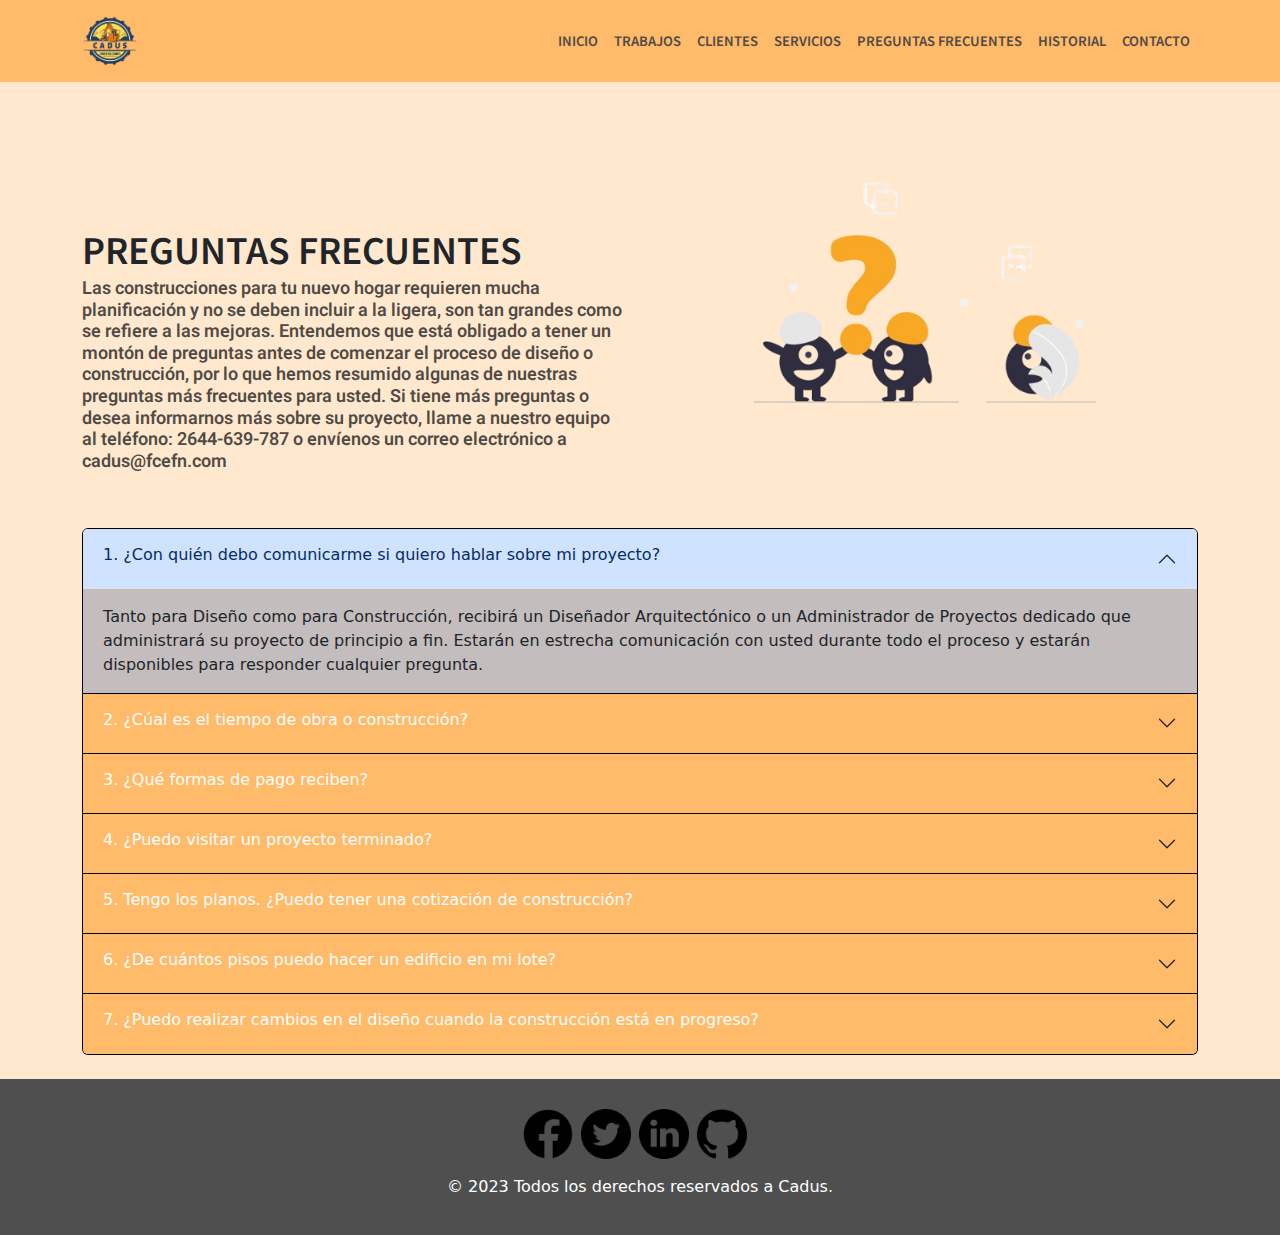
<file: preguntas.html>
<!doctype html>
<html lang="en">

<head>
  <meta charset="utf-8">
  <meta name="viewport" content="width=device-width, initial-scale=1">
  <title>Preguntas frecuentes</title>
  <link rel="preconnect" href="https://fonts.googleapis.com">
  <link rel="preconnect" href="https://fonts.gstatic.com" crossorigin>
  <link href="https://fonts.googleapis.com/css2?family=Heebo:wght@200&family=Noto+Sans+JP:wght@500&display=swap"
      rel="stylesheet">
  <link href="https://cdn.jsdelivr.net/npm/bootstrap@5.3.2/dist/css/bootstrap.min.css" rel="stylesheet">
  <link rel="shortcut icon" href="./img/logo/loguito.png" type="image/x-icon">
  <link href="https://cdn.jsdelivr.net/npm/bootstrap@5.3.2/dist/css/bootstrap.min.css" rel="stylesheet"
    integrity="sha384-T3c6CoIi6uLrA9TneNEoa7RxnatzjcDSCmG1MXxSR1GAsXEV/Dwwykc2MPK8M2HN" crossorigin="anonymous">
    <link rel="stylesheet" href="./css/preguntas.css">
    <link rel="shortcut icon" href="./img/logo/loguito.png" type="image/x-icon">
</head>

<body id="bodyy">
  
  <nav class="navbar navbar-expand-lg navbar-light fixed">
    <div class="container">
      <a class="navbar-brand" href="./index.html">
        <img src="./img/logo/loguito.png" alt="" srcset="">
      </a>
      <button class="navbar-toggler" type="button" data-bs-toggle="collapse" data-bs-target="#navbarNav" aria-controls="navbarNav" aria-expanded="false" aria-label="Toggle navigation">
        <span class="navbar-toggler-icon"></span>
      </button>
      <div class="navbar-collapse justify-content-end menucito collapse" id="navbarNav">
        <ul class="navbar-nav">
          <li class="nav-item"><a class="nav-link" href="./index.html">Inicio</a></li>
          <li class="nav-item"><a class="nav-link" href="./trabajos.html">Trabajos</a></li>
          <li class="nav-item"><a class="nav-link" href="./empresas.html">Clientes</a></li>
          <li class="nav-item"><a class="nav-link" href="./nuestro.html">Servicios</a></li>
          <li class="nav-item"><a class="nav-link" href="./preguntas.html">Preguntas Frecuentes</a></li>
          <li class="nav-item"><a class="nav-link" href="./historial.html">Historial</a></li>
          <li class="nav-item"><a class="nav-link" href="./formulario.html">Contacto</a></li>
        </ul>
      </div>
    </div>
  </nav>
  
  <div class="container pt-5 mb-5" id="primero">
    <div class="row">
      <div class="col-md-6 pt-5" id="herooo">

        <h2>PREGUNTAS FRECUENTES</h2>

        <h6 id="textt">Las construcciones para tu nuevo hogar requieren mucha planificación y no se deben incluir a la ligera, son tan
          grandes como se refiere a las mejoras. Entendemos que está obligado a tener un montón de preguntas antes de
          comenzar el proceso de diseño o construcción, por lo que hemos resumido algunas de nuestras preguntas más
          frecuentes para usted. Si tiene más preguntas o desea informarnos más sobre su proyecto, llame a nuestro
          equipo al teléfono: 2644-639-787 o envíenos un correo electrónico a cadus@fcefn.com</h6>

      </div>
      <div class="col-md-6" id="imagen">

        <img src="img/principal/preguntas.png" class="img-fluid" alt="Preguntas frecuentes" width="500" height="500">

      </div>
    </div>
  </div>


  <div class="accordion container" id="preg">
    <div class="accordion-item">
      <h2 class="accordion-header">
        <button class="accordion-button" type="button" data-bs-toggle="collapse" data-bs-target="#uno"
          aria-expanded="true" aria-controls="uno">
          <h6>1. ¿Con quién debo comunicarme si quiero hablar sobre mi proyecto? </h6>
        </button>
      </h2>
      <div id="uno" class="accordion-collapse collapse show" data-bs-parent="#preg">
        <div class="accordion-body">
          Tanto para Diseño como para Construcción, recibirá un Diseñador Arquitectónico o un Administrador de Proyectos
          dedicado que administrará su proyecto de principio a fin. Estarán en estrecha comunicación con usted durante
          todo el proceso y estarán disponibles para responder cualquier pregunta.
        </div>
      </div>
    </div>


    <div class="accordion-item">
      <h2 class="accordion-header">
        <button class="accordion-button collapsed" type="button" data-bs-toggle="collapse" data-bs-target="#dos"
          aria-expanded="false" aria-controls="dos">
          <h6>2. ¿Cúal es el tiempo de obra o construcción?
          </h6>
        </button>
      </h2>
      <div id="dos" class="accordion-collapse collapse" data-bs-parent="#preg">
        <div class="accordion-body">
          Depende la cantidad de metros, iniciándose desde que esta lista la aprobación municipal hasta la finalización
          de la obra aprox 5 a 8 meses
        </div>
      </div>
    </div>

    <div class="accordion-item">
      <h2 class="accordion-header">
        <button class="accordion-button collapsed" type="button" data-bs-toggle="collapse" data-bs-target="#tres"
          aria-expanded="false" aria-controls="tres">
          <h6>3. ¿Qué formas de pago reciben?</h6>
        </button>
      </h2>
      <div id="tres" class="accordion-collapse collapse" data-bs-parent="#preg">
        <div class="accordion-body">
          Contamos con pagos parciales con avance de obra, y consúltanos por planes de financiación.
        </div>
      </div>
    </div>

    <div class="accordion-item">
      <h2 class="accordion-header">
        <button class="accordion-button collapsed" type="button" data-bs-toggle="collapse" data-bs-target="#cuatro"
          aria-expanded="false" aria-controls="cuatro">
          <h6>4. ¿Puedo visitar un proyecto terminado?</h6>
        </button>
      </h2>
      <div id="cuatro" class="accordion-collapse collapse" data-bs-parent="#preg">
        <div class="accordion-body">
          ¡Absolutamente! Animamos a todos nuestros clientes potenciales a ver de cerca nuestros proyectos terminados.
          Esta es una excelente manera de ver nuestra fantástica calidad de mano de obra. Los miembros de nuestros
          equipos de diseño y construcción estarán disponibles durante el recorrido para responder a cualquier pregunta.
        </div>
      </div>
    </div>

    <div class="accordion-item">
      <h2 class="accordion-header">
        <button class="accordion-button collapsed" type="button" data-bs-toggle="collapse" data-bs-target="#cinco"
          aria-expanded="false" aria-controls="cinco">
          <h6>5. Tengo los planos. ¿Puedo tener una cotización de construcción?
          </h6>
        </button>
      </h2>
      <div id="cinco" class="accordion-collapse collapse" data-bs-parent="#preg">
        <div class="accordion-body">
          Claro que sí. Envíe sus dibujos a cadus@fcefn.com y estaremos encantados de proporcionarle una cita sin
          compromiso para que podamos explicarle un poco más sobre cómo trabajamos.
        </div>
      </div>
    </div>

    <div class="accordion-item">
      <h2 class="accordion-header">
        <button class="accordion-button collapsed" type="button" data-bs-toggle="collapse" data-bs-target="#seis"
          aria-expanded="false" aria-controls="seis">
          <h6>6. ¿De cuántos pisos puedo hacer un edificio en mi lote?
          </h6>
        </button>
      </h2>
      <div id="seis" class="accordion-collapse collapse" data-bs-parent="#preg">
        <div class="accordion-body">
          Depende de la longitud de frente del terreno y del ancho de la calle o avenida. Ejemplo: con frentes mayores a
          18 m. en calles o vías de 12.5m. a más de ancho se permite 8 pisos. Para otros casos
          comuníquese con nosotros por gmail a cadus@fcefn.com.

        </div>
      </div>
    </div>

    <div class="accordion-item">
      <h2 class="accordion-header">
        <button class="accordion-button collapsed" type="button" data-bs-toggle="collapse" data-bs-target="#siete"
          aria-expanded="false" aria-controls="siete">
          <h6>7. ¿Puedo realizar cambios en el diseño cuando la construcción está en progreso?
          </h6>
        </button>
      </h2>
      <div id="siete" class="accordion-collapse collapse" data-bs-parent="#preg">
        <div class="accordion-body">
          Siempre haremos todo lo posible para adaptarnos a cualquier cambio en el sitio, pero depende de la cantidad de
          información que recibamos. Estarás en estrecha comunicación con tu director de obra para que te puedan avisar
          cuando necesitemos decisiones confirmadas. Ofrecemos a nuestros clientes modificaciones de diseño ilimitadas
          antes de la presentación en la alcaldía, por lo que le recomendamos que aproveche este servicio y experimente
          de verdad durante la fase de diseño.

        </div>
      </div>
    </div>


  </div>
  <br>

  <footer class="footer mt-auto ">
    <div class="container-fluid">
      <div class="row">
        <!-- Redes Sociales -->
        <div class="col-md-12 text-center">
          <ul class="social-icons list-inline">
            <li class="list-inline-item">
              <a href="https://www.facebook.com/">
                <img src="./img/redes/facebook.png" id="face" alt="Facebook" class="img-fluid" />
              </a>
            </li>
            <li class="list-inline-item">
              <a href="https://twitter.com/home?lang=es">
                <img src="./img/redes/twitter.png" id="twitter" alt="Twitter" class="img-fluid" />
              </a>
            </li>
            <li class="list-inline-item">
              <a href="https://www.linkedin.com/feed/">
                <img src="./img/redes/linkedin.png" id="linkedin" alt="LinkedIn" class="img-fluid" />
              </a>
            </li>
            <li class="list-inline-item">
              <a href="https://github.com/">
                <img src="./img/redes/github.png" id="git" alt="github" class="img-fluid" />
              </a>
            </li>
          </ul>
          <div class="container text-center mt-3">
            <p>&copy; 2023 Todos los derechos reservados a Cadus.</p>
          </div>
        </div>
      </div>
    </div>
  </footer>

  <script src="https://cdn.jsdelivr.net/npm/bootstrap@5.3.2/dist/js/bootstrap.bundle.min.js"
    integrity="sha384-C6RzsynM9kWDrMNeT87bh95OGNyZPhcTNXj1NW7RuBCsyN/o0jlpcV8Qyq46cDfL"
    crossorigin="anonymous"></script>




</body>

</html>
</file>
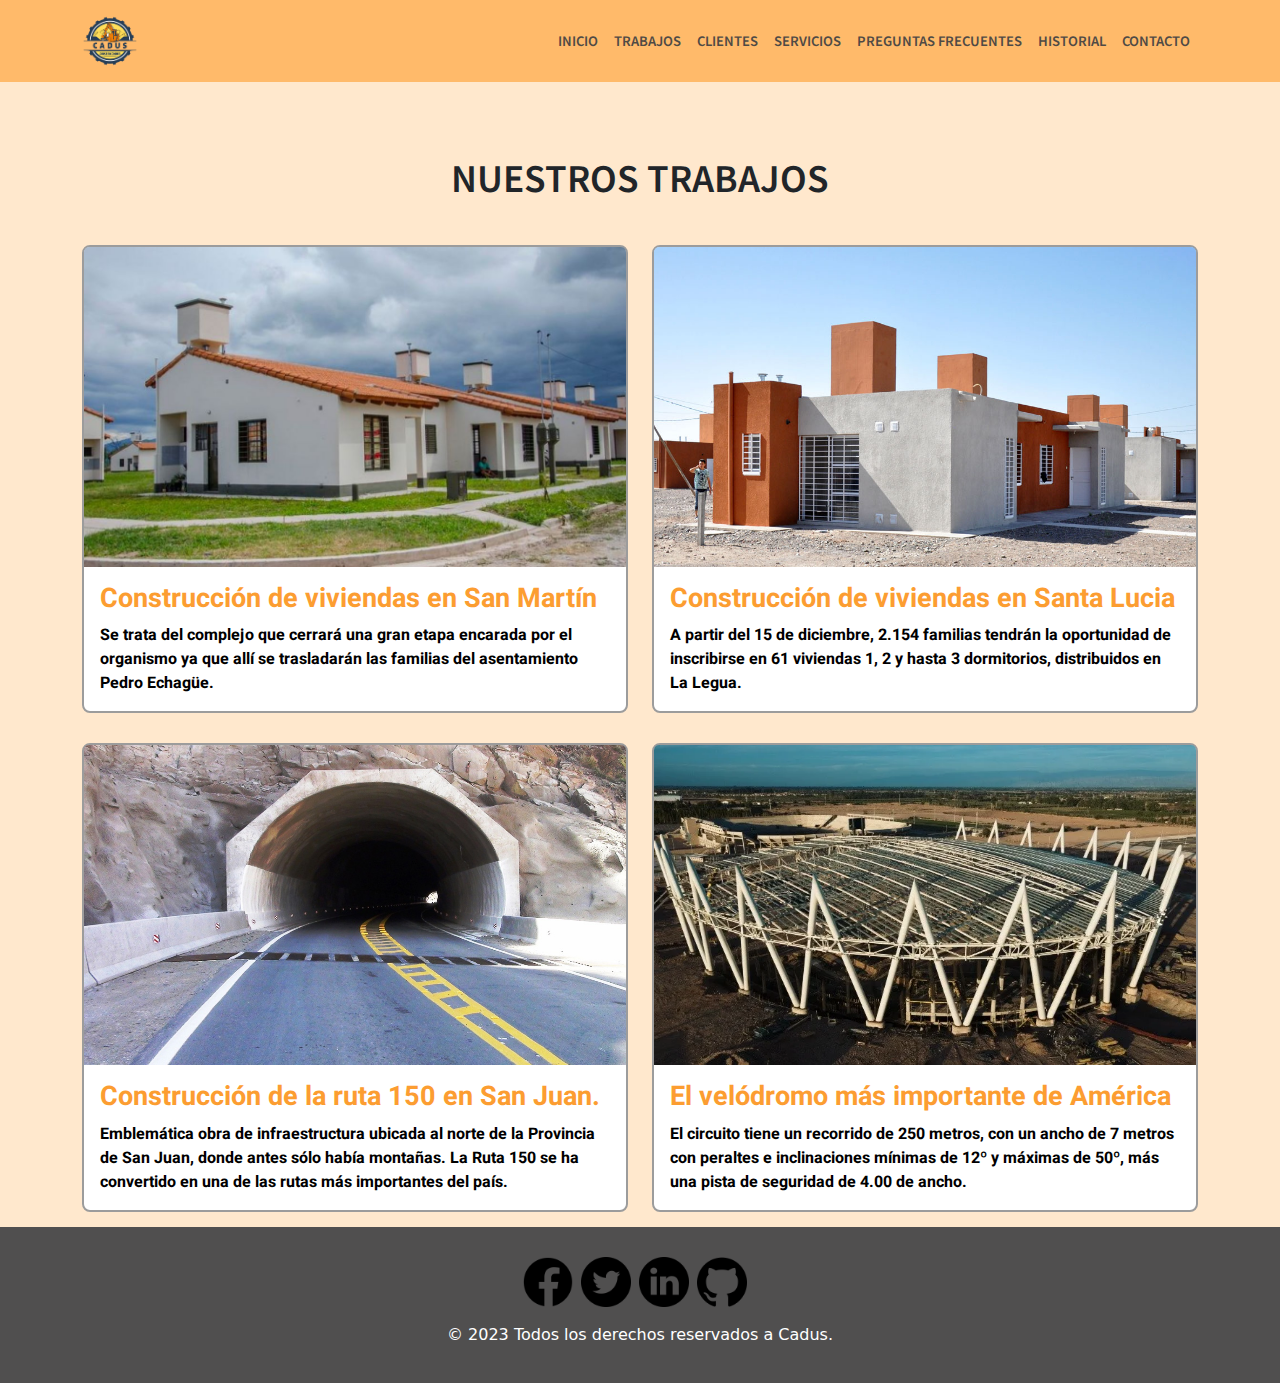
<file: trabajos.html>
<!DOCTYPE html>
<html lang="es">
<head>
  <meta charset="UTF-8">
  <link rel="shortcut icon" href="./img/logo/loguito.png" type="image/x-icon">
  <meta name="viewport" content="width=device-width, initial-scale=1, shrink-to-fit=no">
  <title>Trabajos</title>
  <link rel="stylesheet" href="./css/trabajos.css">
  <!-- Enlace a Bootstrap CSS -->
  <link rel="shortcut icon" href="./img/logo/loguito.png" type="image/x-icon">
  <link rel="preconnect" href="https://fonts.googleapis.com">
<link rel="preconnect" href="https://fonts.gstatic.com" crossorigin>
<link href="https://fonts.googleapis.com/css2?family=Heebo:wght@200&family=Noto+Sans+JP:wght@500&display=swap" rel="stylesheet">
  <link href="https://cdn.jsdelivr.net/npm/bootstrap@5.3.0/dist/css/bootstrap.min.css" rel="stylesheet">
</head>
<body id="bodyy">

  <nav class="navbar navbar-expand-lg navbar-light fixed">
    <div class="container">
      <a class="navbar-brand" href="./index.html">
        <img src="./img/logo/loguito.png" alt="" srcset="">
      </a>
      <button class="navbar-toggler" type="button" data-bs-toggle="collapse" data-bs-target="#navbarNav" aria-controls="navbarNav" aria-expanded="false" aria-label="Toggle navigation">
        <span class="navbar-toggler-icon"></span>
      </button>
      <div class="navbar-collapse justify-content-end menucito collapse" id="navbarNav">
        <ul class="navbar-nav">
          <li class="nav-item"><a class="nav-link" href="./index.html">Inicio</a></li>
          <li class="nav-item"><a class="nav-link" href="./trabajos.html">Trabajos</a></li>
          <li class="nav-item"><a class="nav-link" href="./empresas.html">Clientes</a></li>
          <li class="nav-item"><a class="nav-link" href="./nuestro.html">Servicios</a></li>
          <li class="nav-item"><a class="nav-link" href="./preguntas.html">Preguntas Frecuentes</a></li>
          <li class="nav-item"><a class="nav-link" href="./historial.html">Historial</a></li>
          <li class="nav-item"><a class="nav-link" href="./formulario.html">Contacto</a></li>
        </ul>
      </div>
    </div>
  </nav>

<!-- Título Nuestros Trabajos -->
<div class="container mt-4" id="tituloo">
  <h2 class="text-center text-uppercase title">Nuestros Trabajos</h2>
</div>

<!-- Cards con imágenes -->
<div class="container mt-4 galeria">
  <div class="row">
    <!-- Card 1 -->
    <div class="col-md-6">
      <div class="card">
        <img src="./img/proyectos/4.jpg" class="card-img-top" alt="Trabajo 1">
        <div class="card-body">
          <h5 class="card-title">Construcción de viviendas en San Martín</h5>
          <p class="card-text">Se trata del complejo que cerrará una gran etapa encarada por el organismo ya que allí se trasladarán las familias del asentamiento Pedro Echagüe. </p>
        </div>
      </div>
    </div>
    <!-- Card 2 -->
    <div class="col-md-6">
      <div class="card">
        <img src="./img/proyectos/2.jpg" class="card-img-top" alt="Trabajo 2">
        <div class="card-body">
          <h5 class="card-title">Construcción de viviendas en Santa Lucia</h5>
          <p class="card-text">A partir del 15 de diciembre, 2.154 familias tendrán la oportunidad de inscribirse en 61 viviendas 1, 2 y hasta 3 dormitorios, distribuidos en La Legua.</p>
        </div>
      </div>
    </div>
    <!-- Card 3 -->
    <div class="col-md-6">
      <div class="card">
        <img src="./img/proyectos/9.jpg" class="card-img-top" alt="Trabajo 3">
        <div class="card-body">
          <h5 class="card-title">Construcción de la ruta 150 en San Juan.</h5>
          <p class="card-text">Emblemática obra de infraestructura ubicada al norte de la Provincia de San Juan, donde antes sólo había montañas. La Ruta 150 se ha convertido en una de las rutas más importantes del país.</p>
        </div>
      </div>
    </div>
    <!-- Card 4 -->
    <div class="col-md-6">
      <div class="card">
        <img src="./img/proyectos/7.webp" class="card-img-top" alt="Trabajo 3">
        <div class="card-body">
          <h5 class="card-title">El velódromo más importante de América</h5>
          <p class="card-text">El circuito tiene un recorrido de 250 metros, con un ancho de 7 metros con peraltes e inclinaciones mínimas de 12º y máximas de 50º, más una pista de seguridad de 4.00 de ancho.</p>
        </div>
      </div>
    </div>
  </div>
</div>


<footer class="footer mt-auto ">
  <div class="container-fluid">
    <div class="row">
      <!-- Redes Sociales -->
      <div class="col-md-12 text-center">
        <ul class="social-icons list-inline">
          <li class="list-inline-item">
            <a href="https://www.facebook.com/">
              <img src="./img/redes/facebook.png" id="face" alt="Facebook" class="img-fluid" />
            </a>
          </li>
          <li class="list-inline-item">
            <a href="https://twitter.com/home?lang=es">
              <img src="./img/redes/twitter.png" id="twitter" alt="Twitter" class="img-fluid" />
            </a>
          </li>
          <li class="list-inline-item">
            <a href="https://www.linkedin.com/feed/">
              <img src="./img/redes/linkedin.png" id="linkedin" alt="LinkedIn" class="img-fluid" />
            </a>
          </li>
          <li class="list-inline-item">
            <a href="https://github.com/">
              <img src="./img/redes/github.png" id="git" alt="github" class="img-fluid" />
            </a>
          </li>
        </ul>
        <div class="container text-center mt-3">
          <p>&copy; 2023 Todos los derechos reservados a Cadus.</p>
        </div>
      </div>
    </div>
  </div>
</footer>


<!-- Enlace a Bootstrap JS (Requiere jQuery) y Popper.js -->
<script src="https://code.jquery.com/jquery-3.6.4.min.js"></script>
<script src="https://cdn.jsdelivr.net/npm/@popperjs/core@2.11.8/dist/umd/popper.min.js" integrity="sha384-I7E8VVD/ismYTF4hNIPjVp/Zjvgyol6VFvRkX/vR+Vc4jQkC+hVqc2pM8ODewa9r" crossorigin="anonymous"></script>
<script src="https://cdn.jsdelivr.net/npm/bootstrap@5.3.2/dist/js/bootstrap.min.js" integrity="sha384-BBtl+eGJRgqQAUMxJ7pMwbEyER4l1g+O15P+16Ep7Q9Q+zqX6gSbd85u4mG4QzX+" crossorigin="anonymous"></script>
</body>
</html>
</file>
<file: css/index.css>
:root {
  --color-background: #FFE8CD;
  --color-navbar: #FFBA6A;
  --color-text: #4F4A45;
  --color-highlight: #FF6C22;
  --font-family-primary: 'Noto Sans JP', sans-serif;
  --font-family-secondary: 'Heebo', sans-serif;
}

#bodyy {
  margin: 0;
  padding: 0;
  box-sizing: border-box;
  background-color: var(--color-background);
  min-height: 100vh;
  display: flex;
  flex-direction: column;
}

.navbar {
  background-color: var(--color-navbar);
}

.navbar img {
  width: 3.5rem;
  height: 3.5rem;
}

.navbar-nav .nav-link {
  font-weight: 600;
  color: var(--color-text);
  font-size: 13px;
  text-transform: uppercase;
  font-family: var(--font-family-primary);
  transition: color 0.3s;
}

.menucito a:hover {
  color: var(--color-highlight);
}

#tituloo h2 {
  margin-top: 50px;
  font-size: 35px;
  font-family: var(--font-family-primary);
}

#tituloo p {
  color: black;
  font-family: var(--font-family-secondary);
  font-size: 16px;
  font-weight: bold;
  text-align: center;
}

.hero-section {
  background-image: url('../img/principal/bienvenida1.jpg');
  background-size: cover;
  background-position: center;
  text-align: center;
  padding: 100px 0;
  position: relative;
  height: 20rem;
}

.hero-section::before {
  position: absolute;
  content: "";
  inset: 0;
  background-color: rgba(0, 0, 0, .33);
}

.hero-title,
.hero-description {
  color: #fff;
  font-family: var(--font-family-primary);
}

.hero-title {
  text-transform: uppercase;
  font-size: 2.5em;
  font-weight: bold;
  position: relative;
}

.hero-description {
  position: relative;
  font-size: 1.5em;
  margin-top: 20px;
}

.card {
  width: 100%;
  border-radius: 20px;
  overflow: hidden;
  margin: 0;
}

.card img {
  height: 450px;
  border-radius: 20px;
}

.card-body {
  position: absolute;
  background-color: rgba(0, 0, 0, 0.7);
  width: 100%;
  height: 20%;
  overflow: hidden;
  transition: height 0.7s, color 0.3s, border-radius 0.3s;
  border-radius: 5px 5px 20px 20px;
}

.card-body:hover {
  height: 100%;
  color: white;
  border-radius: 5px;
}

#titulo {
  font-family: var(--font-family-secondary);
  text-align: center;
  font-size: 30px;
  font-weight: 600;
  padding: 5px;
  color: white;
  margin-top: 10px;
  margin-bottom: 10px;
}


#rebelde {
  font-family: var(--font-family-secondary);
  text-align: left;
  font-size: 18px;
  list-style-type: none;
}

 #textoo {
  font-family: var(--font-family-secondary);
  text-align: left;
  font-size: 18px;
}


.footer {
  background-color: #504f4f;
  color: white;
  padding: 20px 0;
  margin-top: auto; 
}

.footer a {
  color: white;
}

.social-icons {
  list-style: none;
  padding: 0;
  display: flex;
  justify-content: center;
}

.social-icons li {
  margin-right: 10px;
}

#face,
#linkedin,
#git,#twitter {
  margin-top: 10px;
  width: 50px;
  height: 50px;
}

@media screen and (max-width: 768px) {
  .menucito ul,
  .menucito li a {
    text-align: center;
  }
  .social-icons {
    align-items: center; 
  }

  #face,
  #linkedin,
  #git,#twitter {
    margin-top: 10px; 
  }

  #titulo {
    font-family: var(--font-family-primary);
    text-align: center;
    font-size: 30px;
    font-weight: 600;
    padding: 5px;
    margin-top: 10px;
    margin-bottom: 10px;
  }
}
</file>
<file: css/clientes.css>
:root {
  --color-background: #FFE8CD;
  --color-text: #4F4A45;
  --color-accent: #FF6C22;
  --font-family-primary: 'Noto Sans JP', sans-serif;
  --font-family-secondary: 'Heebo', sans-serif;
}

body {
  margin: 0;
  padding: 0;
  box-sizing: border-box;
  background-color: var(--color-background);
  min-height: 100vh;
  display: flex;
  flex-direction: column;
}

.navbar {
  background-color: #FFBA6A;
}

.navbar img {
  width: 3.5rem;
  height: 3.5rem;
}

.navbar-nav .nav-link {
  color: var(--color-text);
  font-size: 13px;
  text-transform: uppercase;
  font-family: var(--font-family-primary);
  font-weight: 600;
  transition: color 0.3s;
}

.menucito a:hover {
  color: var(--color-accent);
}

#tituloo h2 {
  color: black;
  margin-top: 50px;
  font-size: 35px;
  font-family: var(--font-family-primary);
  font-weight: 600;
}

#tituloo p {
  color: black;
  font-family: var(--font-family-secondary);
  font-size: 16px;
  font-weight: 600;
  text-align: center;
}

.galeriaa img {
  max-width: 100%;
  height: auto;
  max-height: 100px;
  display: block;
  margin: 0 auto;
  margin-top: 20px;
  margin-bottom: 20px;
}

.galeriaa img[id^="imgrevelde"] { 
  max-width: 100%;
  height: auto;
  max-height: 100px;
  display: block;
  margin: 0 auto;
  margin-top: 40px;
  margin-bottom: 20px;
}

.galeriaa img[id^="imgrevelde1"],
.galeriaa img[id^="imgrevelde2"] {
  max-width: 70%;
  max-height: 70px;
}

.galeriaa img[id^="imgrevelde3"] {
  max-width: 80%;
  max-height: 70px;
}

.galeriaa img[id^="imgrevelde4"] {
  margin-top: 15px;
  margin-bottom: 20px;
}

.footer {
  background-color: #504f4f;
  color: white;
  padding: 20px 0;
  margin-top: auto; 
}

.footer a {
  color: white;
}

.social-icons {
  list-style: none;
  padding: 0;
  display: flex;
  justify-content: center;
}

.social-icons li {
  margin-right: 10px;
}

#face,
#linkedin,
#git,#twitter {
  margin-top: 10px;
  width: 50px;
  height: 50px;
}

@media screen and (max-width: 480px) {
  .galeriaa img,
  .galeriaa img[id^="imgrevelde"] {
    max-width: 100%;
    height: auto;
    max-height: 100px;
    display: block;
    margin: 0 auto;
    margin-bottom: 20px;
  }

  .galeriaa img[id^="imgrevelde1"],
  .galeriaa img[id^="imgrevelde2"] {
    max-width: 70%;
    max-height: 70px;
  }

  .galeriaa img[id^="imgrevelde3"] {
    max-width: 80%;
    max-height: 70px;
  }

  .galeriaa img[id^="imgrevelde4"] {
    margin-top: 15px;
    margin-bottom: 20px;
  }
}

@media (max-width: 768px) {
  .menucito ul,
  .menucito li a {
    text-align: center;
  }

  .social-icons {
    align-items: center;
  }

  #face,
  #linkedin,
  #twitter, #git {
    margin-top: 10px;
  }
}
</file>
<file: css/formulario.css>
:root {
  --color-background: #FFE8CD;
  --color-text: #4F4A45;
  --color-accent: #FF6C22;
  --font-family-primary: 'Noto Sans JP', sans-serif;
  --font-family-secondary: 'Heebo', sans-serif;
}

#bodyy { 
  background-color: #FFE8CD;
  min-height: 100vh;
  display: flex;
  flex-direction: column;
  
}

body {
  margin: 0;
  padding: 0;
  box-sizing: border-box;
  background-color: #FFE8CD;
  min-height: 100vh;
  display: flex;
  flex-direction: column;
}

.navbar {
  background-color: #FFBA6A;
}

.navbar img {
  width: 3.5rem;
  height: 3.5rem;
}

.navbar-nav .nav-link {
  color: var(--color-text);
  font-size: 13px;
  text-transform: uppercase;
  font-family: var(--font-family-primary);
  font-weight: 600;
  transition: color 0.3s;
}

.menucito a:hover {
  color: var(--color-accent);
}

#fomuuu  {
  background-color: #D9D9D9;
  padding: 20px;
  border-radius: 8px;
  margin-top: 20px;
  margin-bottom: 55px;
}

#fomuuu .custom-btn {
  width: 120px;
  background-color: #FFA500;
  border: 1px solid #808080;
  color: #fff;
}

.imgg{ 
  width: 6rem;
  margin-bottom: 6px;
  margin-top: 5px;
}

.modal .botoncito {
  width: 120px;
  background-color: #FFA500;
  border: 1px solid #808080;
  color: #fff;
}

#titulooo h2 { 
  margin-top: 50px; 
  font-size: 35px;
  font-weight: 700;
  font-family: 'Noto Sans JP', sans-serif;
}
#titulooo p { 
  color: black;
  font-family: 'Heebo', sans-serif;
  font-size: 16px;
  font-weight: bold;
  text-align: center;
}


.footer {
  background-color: #504f4f;
  color: white;
  padding: 20px 0;
  margin-top: auto; 
}

.footer a {
  color: white;
}

.social-icons {
  list-style: none;
  padding: 0;
  display: flex;
  justify-content: center;
}

.social-icons li {
  margin-right: 10px;
}

#face,
#linkedin,
#git,#twitter {
  margin-top: 10px;
  width: 50px;
  height: 50px;
}

@media screen and (max-width: 768px) {
  .menucito ul,
  .menucito li a {
    text-align: center;
  }
  .social-icons {
    align-items: center; 
  }

  #face,
  #linkedin,
  #git,#twitter {
    margin-top: 10px; 
  }

  #titulo {
    font-family: var(--font-family-primary);
    text-align: center;
    font-size: 30px;
    font-weight: 400;
    padding: 5px;
    margin-top: 25px;
    margin-bottom: 25px;
  }
}



#fomuuu input{animation:input 1s; } @keyframes input{ 0%{transform:scale(.5)} 100%{transform:scale(1)} }

#fomuuu label{animation:label 1s; } @keyframes label{ 0%{transform:scale(.5)} 100%{transform:scale(1)} }

#fomuuu textarea{animation:textarea 1s; } @keyframes textarea{ 0%{transform:scale(.5)} 100%{transform:scale(1)} }

#fomuuu button{animation:button 1s; } @keyframes button{ 0%{transform:scale(.5)} 100%{transform:scale(1)} }

#titulooo h2 {animation:h2 0.4s linear both} @keyframes h2{0%{letter-spacing:.6em;opacity:0}40%{opacity:.6}100%{letter-spacing:normal;opacity:1}}

#titulooo p {animation:p 0.4s linear both} @keyframes p{0%{letter-spacing:.6em;opacity:0}40%{opacity:.6}100%{letter-spacing:normal;opacity:1}}
</file>
<file: css/historial.css>
:root {
  --color-background: #ffe8cd;
  --color-navbar: #ffba6a;
  --color-text: #4f4a45;
  --color-highlight: #ff6c22;
  --font-family-primary: 'Noto Sans JP', sans-serif;
  --font-family-secondary: 'Heebo', sans-serif;
}

/* Estilos generales */
#bodyy {
  margin: 0;
  padding: 0;
  box-sizing: border-box;
  background-color: #ffe8cd;
  min-height: 100vh;
  display: flex;
  flex-direction: column;
}

/* Estilos de la barra de navegación */
.navbar {
  background-color: var(--color-navbar);
}

.navbar img {
  width: 3.5rem;
  height: 3.5rem;
}

.navbar-nav .nav-link {
  font-weight: 600;
  color: var(--color-text);
  font-size: 13px;
  text-transform: uppercase;
  font-family: var(--font-family-primary);
  transition: color 0.3s;
}

.menucito a:hover {
  color: var(--color-highlight);
}

/* Estilos del título */
#tituloo h2 {
  color: black;
  font-weight: 600;
  margin-top: 50px;
  font-size: 35px;
  font-family: var(--font-family-primary);
}

#tituloo p {
  color: black;
  font-family: var(--font-family-secondary);
  font-size: 16px;
  text-align: center;
  font-weight: bold;
}

@media screen and (max-width: 768px) {
  /* Estilos para dispositivos móviles (tabletas y teléfonos) */
  .menucito ul,
  .menucito li a {
    text-align: center;
  }

  .social-icons {
    align-items: center;
  }

  #face,
  #linkedin,
  #twitter {
    margin-top: 10px;
  }

  #titulo {
    font-family: var(--font-family-primary);
    text-align: center;
    font-size: 30px;
    font-weight: 400;
    padding: 5px;
    margin-top: 25px;
    margin-bottom: 25px;
  }
}

/* Estilos del pie de página */
.footer {
  background-color: #504f4f;
  color: white;
  width: 100%;
  height: auto;
}

.footer a {
  color: white;
}

.social-icons {
  list-style: none;
  padding: 0;
  display: flex;
  justify-content: center;
}

.social-icons li {
  margin-right: 10px;
}

#face,
#linkedin,
#git,
#twitter,
#git {
  margin-top: 10px;
  width: 50px;
  height: 50px;
}

/* Estilos de las barras de progreso */
.title {
  margin-top: 0;
}

.progress-container {
  margin-top: 20px;
}

.progress-bar {
  background-color: #ffa333;
}

.ten-percent {
  width: 10%;
}

.hundred-percent {
  width: 100%;
}

.left-align {
  text-align: left;
}
.numeritos {
  margin-top: 10px;
  display: flex;
  justify-content: space-between;
}
.numeritos2 {
  margin-top: 10px;
  display: flex;
  justify-content: space-between;
}

#izq {
  margin: 0;
}

#der {
  margin: 0;
}

/* Estilos específicos de las barras de progreso */
.casas-progress,
.edificios-progress,
.escuelas-progress,
.hospitales-progress,
.hoteles-progress,
.puentes-progress,
.obras-viales-progress,
.estadios-deportivos-progress,
.plantas-energia-progress {
  width: 100%;
}

.escuelas-progress {
  width: 45%;
}

.hospitales-progress {
  width: 70%;
}

.hoteles-progress {
  width: 22%;
}

.puentes-progress {
  width: 60%;
}

.obras-viales-progress {
  width: 40%;
}

.estadios-deportivos-progress {
  width: 60%;
}

.plantas-energia-progress {
  width: 12%;
}
</file>
<file: css/servicios.css>
#bodyy {
  margin: 0;
  padding: 0;
  background-color: #FFE8CD;
  min-height: 100vh;
  display: flex;
  flex-direction: column;
  box-sizing: border-box;
}

.navbar {
  background-color: #FFBA6A;
}

.navbar img {
  width: 3.5rem;
  height: 3.5rem;
}

.menucito a {
  font-weight: 600;
  color: #4F4A45 !important;
  font-size: 13px;
  text-transform: uppercase;
  font-family: 'Noto Sans JP', sans-serif;
}

.menucito a:hover {
  color: #FF6C22 !important;
}

#tituloo h2 {
  font-size: 35px;
  font-weight: 600;
  font-family: 'Noto Sans JP', sans-serif;
}

#tituloo p {
  color: black;
  font-family: 'Heebo', sans-serif;
  font-size: 16px;
  font-weight: bold;
  text-align: center;
}

.carousel-caption {
  background-color: rgba(0, 0, 0, 0.5);
  color: #fff;
  padding: 15px;
  border-radius: 5px;
}

.footer {
  background-color: #504f4f;
  color: white;
  padding: 20px 0;
  margin-top: auto; 
}

.footer a {
  color: white;
}

.social-icons {
  list-style: none;
  padding: 0;
  display: flex;
  justify-content: center;
}

.social-icons li {
  margin-right: 10px;
}

#face,
#linkedin,
#git,#twitter,#git {
  margin-top: 10px;
  width: 50px;
  height: 50px;
}


@media screen and (max-width: 768px) {
  .menucito ul {
    text-align: center;
  }

  .menucito li a {
    text-align: center;
  }

  .social-icons {
    align-items: center;
  }

  #face,
  #linkedin,
  #twitter,#git {
    margin-top: 10px;
  }
}

@media screen and (max-width: 480px) {
  .menucito ul,
  .menucito li a {
    text-align: center;
  }
}
</file>
<file: css/preguntas.css>
:root {
  --color-background: #FFE8CD;
  --color-navbar: #FFBA6A;
  --color-text: #4F4A45;
  --color-highlight: #FF6C22;
  --font-family-primary: 'Noto Sans JP', sans-serif;
  --font-family-secondary: 'Heebo', sans-serif;
}

#bodyy {
  background-color: var(--color-background);
  margin: 0;
  padding: 0;
  box-sizing: border-box;
  min-height: 100vh;
  display: flex;
  flex-direction: column;
}

.navbar {
  background-color: var(--color-navbar);
}

.navbar img {
  width: 3.5rem;
  height: 3.5rem;
}

.navbar-nav .nav-link {
  font-weight: 600;
  color: var(--color-text);
  font-size: 13px;
  text-transform: uppercase;
  font-family: var(--font-family-primary);
  transition: color 0.3s;
}

.menucito a:hover {
  color: var(--color-highlight);
}

#herooo h2 {
    margin-top: 50px;
    font-size: 35px;
    font-family: var(--font-family-primary);
    font-weight: 600;

}
#herooo h6 {
  font-family: 'Heebo', sans-serif;
  color: var(--color-text);
  font-size: 18px;
  font-weight: 600;
}

#imagen {
  text-align: center;
}

.accordion-body {
  background-color: #C3BDBD;
}

.accordion-button {
  background-color: var(--color-navbar);
  color: white;
}

.accordion-button:focus {
  background-color: #808080;
}

#tres .accordion-button {
  background-color: #FFA500; /* Asegúrate de que realmente necesitas esta regla aquí */
}

.accordion-item {
  border-color: black;
  border-width: 1px;
}

@media (max-width: 767px) {
  #imagen {
    display: none;
  }
}

.footer {
  background-color: #504f4f;
  color: white;
  padding: 20px 0;
  margin-top: auto; 
}

.footer a {
  color: white;
}

.social-icons {
  list-style: none;
  padding: 0;
  display: flex;
  justify-content: center;
}

.social-icons li {
  margin-right: 10px;
}

#face,
#linkedin,
#git,#twitter,#git {
  margin-top: 10px;
  width: 50px;
  height: 50px;
}



@media screen and (max-width: 768px) {
  .menucito ul,
  .menucito li a {
    text-align: center;
  }
  .social-icons {
    align-items: center; 
  }

  #face, #linkedin, #twitter, #git {
    margin-top: 10px; /* Reutiliza la propiedad margin-top */
  }
}
</file>
<file: css/trabajos.css>
:root {
  --color-background: #FFE8CD;
  --color-navbar: #FFBA6A;
  --color-text: #4F4A45;
  --color-highlight: #FF6C22;
  --color-accent: #fc9d31;
  --font-family-primary: 'Noto Sans JP', sans-serif;
  --font-family-secondary: 'Heebo', sans-serif;
}

#bodyy {
  margin: 0;
  padding: 0;
  box-sizing: border-box;
  background-color: var(--color-background);
  min-height: 100vh;
  display: flex;
  flex-direction: column;
}

.navbar {
  background-color: var(--color-navbar);
}

.navbar img {
  width: 3.5rem;
  height: 3.5rem;
}

.navbar-nav .nav-link {
  color: var(--color-text);
  font-size: 13px;
  text-transform: uppercase;
  font-family: var(--font-family-primary);
  font-weight: 600;
  transition: color 0.3s;
}

.menucito a:hover {
  color: var(--color-highlight);
}

#tituloo h2 {
  font-weight: 600;
  margin-top: 50px;
  font-size: 35px;
  font-family: var(--font-family-primary);
}

#tituloo p {
  color: black;
  font-family: var(--font-family-secondary);
  font-size: 16px;
  font-weight: bold;
  text-align: center;
}

.galeria .card {
  margin-top: 15px;
  margin-bottom: 15px;
  border: 2px solid #9c9c9c;
  border-radius: 8px;
}

.card img {
  width: 100%;
  height: 20rem;
}

.card-body h5 {
  color: var(--color-accent);
  font-family: var(--font-family-secondary);
  font-size: 27px;
  font-weight: 700;
}

.card-body p {
  color: black;
  font-family: var(--font-family-secondary);
  font-size: 16px;
  font-weight: bold;
}

.footer {
  background-color: #504f4f;
  color: white;
  padding: 20px 0;
  margin-top: auto; 
}

.footer a {
  color: white;
}

.social-icons {
  list-style: none;
  padding: 0;
  display: flex;
  justify-content: center;
}

.social-icons li {
  margin-right: 10px;
}

#face,
#linkedin,
#git,#twitter {
  margin-top: 10px;
  width: 50px;
  height: 50px;
}


@media (max-width: 768px) {
  .menucito ul,
  .menucito li a {
    text-align: center;
  }

  .social-icons {
    align-items: center;
  }

  #face, #linkedin, #twitter, #git {
    margin-top: 10px;
  }
}
</file>
